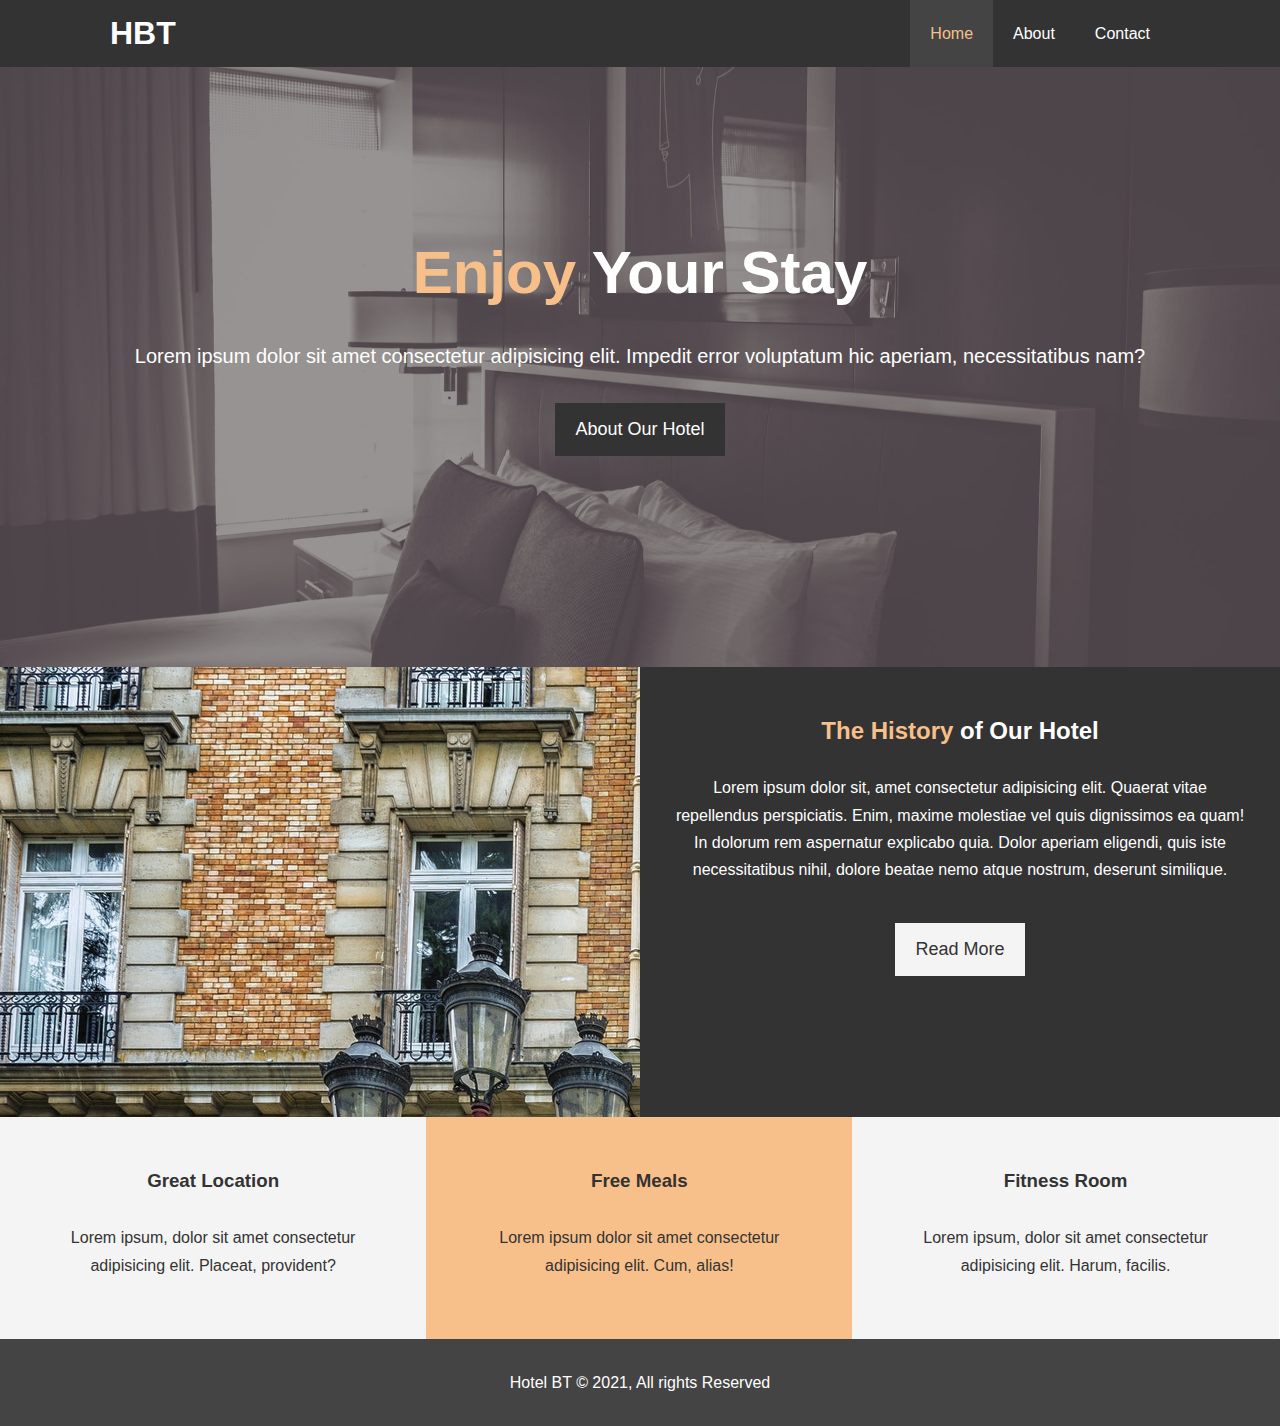
<file: index.html>
<!DOCTYPE html>
<html lang="en">
<head>
  <meta charset="UTF-8">
  <meta http-equiv="X-UA-Compatible" content="IE=edge">
  <meta name="viewport" content="width=device-width, initial-scale=1.0">
  <meta name="description" content="welcome to our Hotel.">
  <meta name="keywords" content="hotel, rooms, indian hotel">
  <link rel="stylesheet" href="https://use.fontawesome.com/releases/v5.6.1/css/all.css" integrity="sha384-gfdkjb5BdAXd+lj+gudLWI+BXq4IuLW5IT+brZEZsLFm++aCMlF1V92rMkPaX4PP" crossorigin="anonymous">
  <link rel="stylesheet" href="css/style.css">
  <link rel="stylesheet" media="screen and (max-width:768px)" href="css/mobile.css">
  <title>Hotel BT | Welcome</title>
</head>
<body>
  <header>
    <nav id="navbar">
      <div class="container">
        <h1 class="logo"><a href="index.html">HBT</a></h1>
      <ul>
        <li><a class="current" href="index.html">Home</a></li>
        <li><a href="about.html">About</a></li>
        <li><a href="contact.html">Contact</a></li>
      </ul>
      </div>
    </nav>

    <div id="showcase">
      <div class="container">
        <div class="showcase-content">
          <h1><span class="text-primary">Enjoy</span> Your Stay</h1>
          <p class="lead">Lorem ipsum dolor sit amet consectetur adipisicing elit. Impedit error voluptatum hic aperiam, necessitatibus nam?</p>
          <a class="btn" href="about.html">About Our Hotel</a>
        </div>
      </div>
    </div>
  </header>

  <section id="home-info" class="bg-dark">
    <div class="info-img"></div>
    <div class="info-content">
      <h2><span class="text-primary">The History</span> of Our Hotel</h2>
      <p>Lorem ipsum dolor sit, amet consectetur adipisicing elit. Quaerat vitae repellendus perspiciatis. Enim, maxime molestiae vel quis dignissimos ea quam! In dolorum rem aspernatur explicabo quia. Dolor aperiam eligendi, quis iste necessitatibus nihil, dolore beatae nemo atque nostrum, deserunt similique.</p>
      <a href="about.html" class="btn btn-light">Read More</a>
    </div>
  </section>

  <section id="features">
    <div class="box bg-light">
      <i class="fas fa-hotel fa-3x"></i>
      <h3>Great Location</h3>
      <p>Lorem ipsum, dolor sit amet consectetur adipisicing elit. Placeat, provident?</p>
    </div>
    <div class="box bg-primary">
      <i class="fas fa-utensils fa-3x"></i>
      <h3>Free Meals</h3>
      <p>Lorem ipsum dolor sit amet consectetur adipisicing elit. Cum, alias!</p>
    </div>
    <div class="box bg-light">
      <i class="fas fa-dumbbell fa-3x"></i>
      <h3>Fitness Room</h3>
      <p>Lorem ipsum, dolor sit amet consectetur adipisicing elit. Harum, facilis.</p>
    </div>
  </section>

  <div class="clr"></div>
  
  <footer id="main-footer">
    <p>Hotel BT &copy; 2021, All rights Reserved</p>    
  </footer>
</body>
</html>
</file>
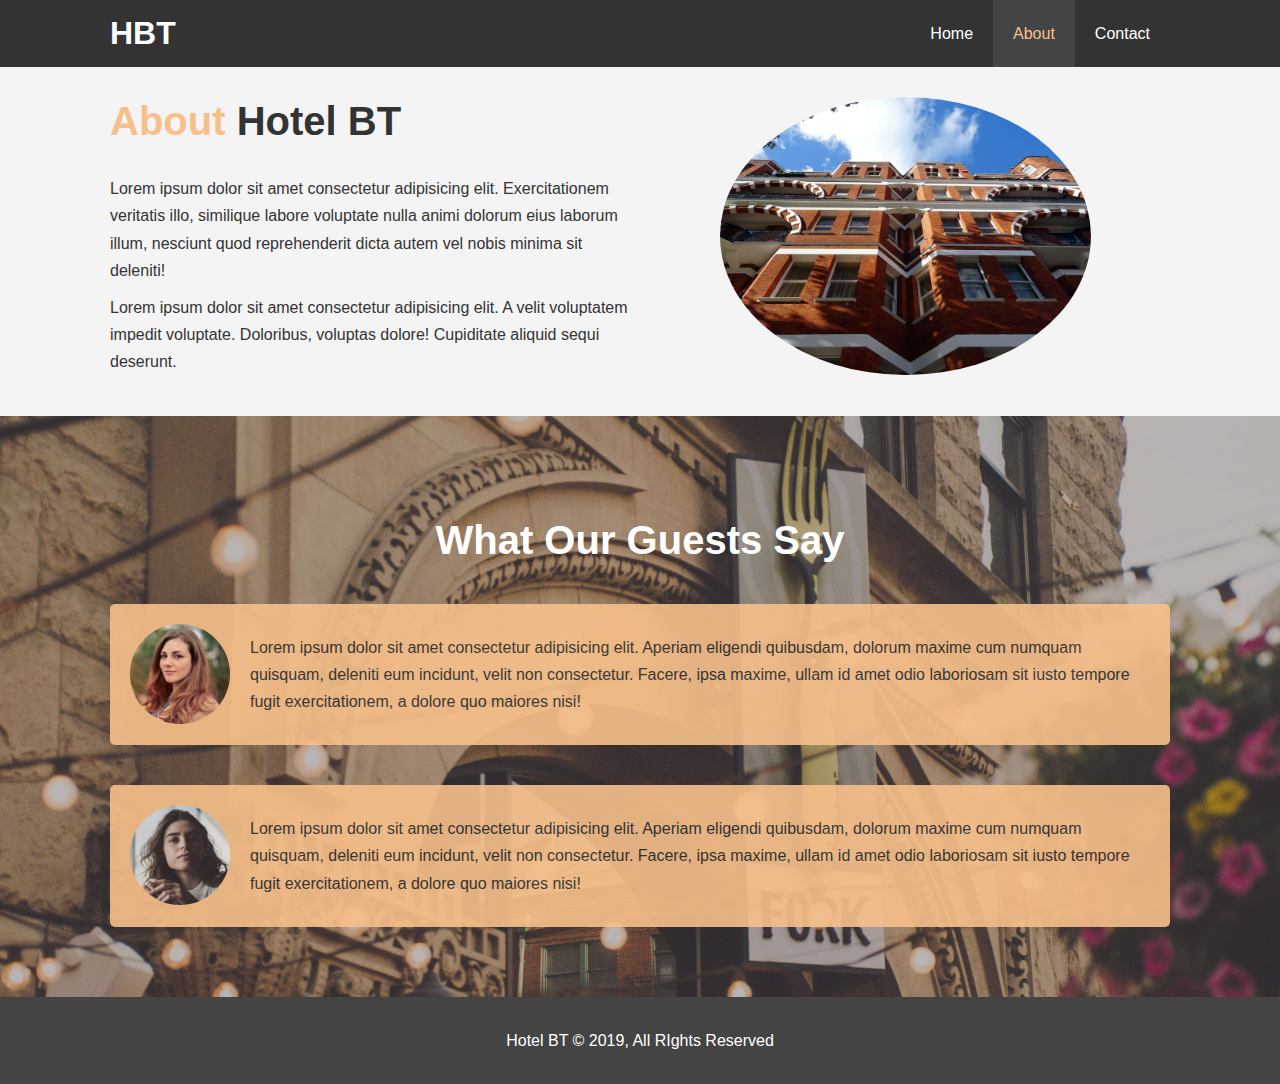
<file: about.html>
<!DOCTYPE html>
<html lang="en">
<head>
  <meta charset="UTF-8">
  <meta name="viewport" content="width=device-width, initial-scale=1.0">
  <meta http-equiv="X-UA-Compatible" content="ie=edge">
  <meta name="description" content="Welcome to the most extraordinary hotel in Boston Massachusetts">
  <meta name="keywords" content="hotel,boston hotel,new england hotel">
  <link rel="stylesheet" href="css/style.css">
  <link rel="stylesheet" media="screen and (max-width:768px)" href="css/mobile.css">
  <title>Hotel BT | About</title>
</head>
<body>
  <header>
    <nav id="navbar">
      <div class="container">
        <h1 class="logo"><a href="index.html">HBT</a></h1>
        <ul>
          <li><a href="index.html">Home</a></li>
          <li><a class="current" href="about.html">About</a></li>
          <li><a href="contact.html">Contact</a></li>
        </ul>
      </div>
    </nav>
  </header>

  <section id="about-info" class="bg-light py-3">
    <div class="container">
      <div class="info-left">
        <h1 class="l-heading"><span class="text-primary">About</span> Hotel BT</h1>
        <p>Lorem ipsum dolor sit amet consectetur adipisicing elit. Exercitationem veritatis illo, similique labore voluptate nulla animi dolorum eius laborum illum, nesciunt quod reprehenderit dicta autem vel nobis minima sit deleniti!</p>
        <p>Lorem ipsum dolor sit amet consectetur adipisicing elit. A velit voluptatem impedit voluptate. Doloribus, voluptas dolore! Cupiditate aliquid sequi deserunt.</p>
      </div>
      <div class="info-right">
        <img src="./img/photo-2.jpg" alt="hotel">
      </div>
    </div>
  </section>

  <div class="clr"></div>

  <section id="testimonials" class="py-3">
    <div class="container">
      <h2 class="l-heading">What Our Guests Say</h2>
      <div class="testimonial bg-primary">
        <img src="./img/person-1.jpg" alt="Samantha">
        <p>Lorem ipsum dolor sit amet consectetur adipisicing elit. Aperiam eligendi quibusdam, dolorum maxime cum numquam quisquam, deleniti eum incidunt, velit non consectetur. Facere, ipsa maxime, ullam id amet odio laboriosam sit iusto tempore fugit exercitationem, a dolore quo maiores nisi!</p>
      </div>

      <div class="testimonial bg-primary">
          <img src="./img/person-2.jpg" alt="Jen">
          <p>Lorem ipsum dolor sit amet consectetur adipisicing elit. Aperiam eligendi quibusdam, dolorum maxime cum numquam quisquam, deleniti eum incidunt, velit non consectetur. Facere, ipsa maxime, ullam id amet odio laboriosam sit iusto tempore fugit exercitationem, a dolore quo maiores nisi!</p>
        </div>
    </div>
  </section>

  <footer id="main-footer">
    <p>Hotel BT &copy; 2019, All RIghts Reserved</p>
  </footer>
</body>
</html>
</file>
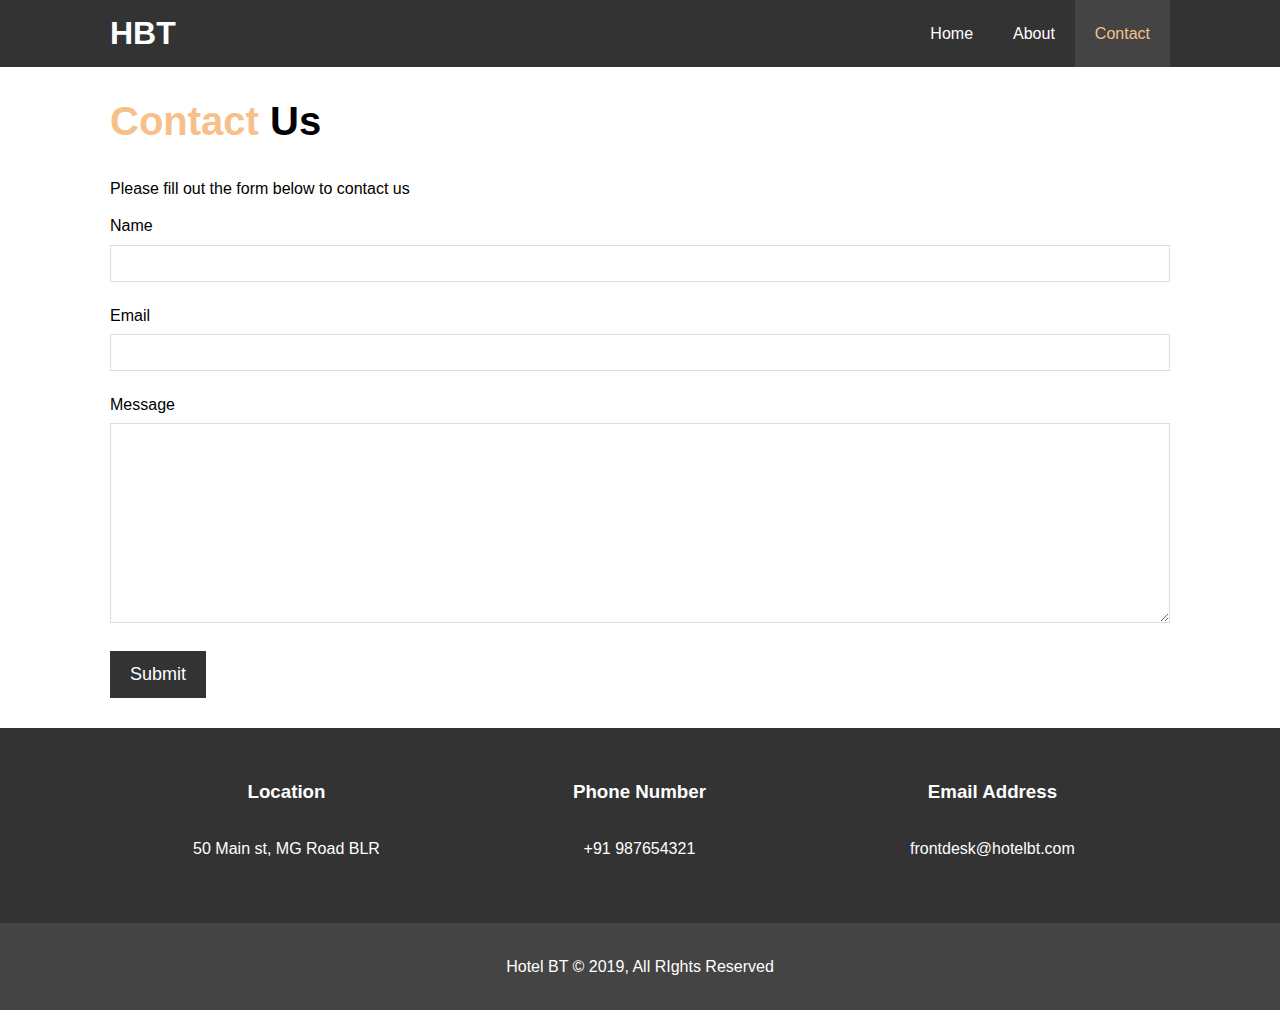
<file: contact.html>
<!DOCTYPE html>
<html lang="en">
<head>
  <meta charset="UTF-8">
  <meta name="viewport" content="width=device-width, initial-scale=1.0">
  <meta http-equiv="X-UA-Compatible" content="ie=edge">
  <meta name="description" content="Welcome to the most extraordinary hotel in Boston Massachusetts">
  <meta name="keywords" content="hotel,boston hotel,new england hotel">
  <link rel="stylesheet" href="https://use.fontawesome.com/releases/v5.6.1/css/all.css" integrity="sha384-gfdkjb5BdAXd+lj+gudLWI+BXq4IuLW5IT+brZEZsLFm++aCMlF1V92rMkPaX4PP" crossorigin="anonymous">
  <link rel="stylesheet" href="css/style.css">
  <link rel="stylesheet" media="screen and (max-width:768px)" href="css/mobile.css">
  <title>Hotel BT | Contact</title>
</head>
<body>
  <header>
    <nav id="navbar">
      <div class="container">
        <h1 class="logo"><a href="index.html">HBT</a></h1>
        <ul>
          <li><a href="index.html">Home</a></li>
          <li><a href="about.html">About</a></li>
          <li><a class="current" href="contact.html">Contact</a></li>
        </ul>
      </div>
    </nav>
  </header>

    <section id="contact-form" class="py-3">
      <div class="container">
        <h1 class="l-heading"><span class="text-primary">Contact</span> Us</h1>
        <p>Please fill out the form below to contact us</p>
        <form name="contact" method="POST" data-netlify="true">
          <div class="form-group">
            <label for="name">Name</label>
            <input type="text" name="name" id="name">
          </div>
          <div class="form-group">
            <label for="email">Email</label>
            <input type="email" name="email" id="email">
          </div>
          <div class="form-group">
            <label for="message">Message</label>
            <textarea type="text" name="message" id="message"></textarea>
          </div>
          <button type="submit" class="btn">Submit</button>
        </form>
      </div>
    </section>

    <section id="contact-info" class="bg-dark">
      <div class="container">
        <div class="box">
          <i class="fas fa-hotel fa-3x"></i>
          <h3>Location</h3>
          <p>50 Main st, MG Road BLR</p>
        </div>
        <div class="box">
          <i class="fas fa-phone fa-3x"></i>
          <h3>Phone Number</h3>
          <p>+91 987654321</p>
        </div>
        <div class="box">
          <i class="fas fa-envelope fa-3x"></i>
          <h3>Email Address</h3>
          <p>frontdesk@hotelbt.com</p>
        </div>
      </div>
    </section>

  <footer id="main-footer">
    <p>Hotel BT &copy; 2019, All RIghts Reserved</p>
  </footer>
</body>
</html>
</file>
<file: css/mobile.css>
#navbar .logo {
  float: none;
  text-align: center;
}

#navbar ul, #navbar ul li {
  float: none;
}

#navbar ul li a {
  padding: 5px;
  border-bottom: #444 dotted 1px;
}

/* Showcase */
#showcase {
  height: 100%;
}

#showcase .showcase-content {
  padding-top: 70px;
  padding-bottom: 30px;
}

/* Home Info */
#home-info {
  height: 550px;
}

#home-info .info-img {
  display: none;
}

#home-info .info-content {
  float: none;
  width: 100%;
}

/* Boxes */
.box {
  float: nonw;
  width: 100%;
}

/* about */
#about-info .info-right, #about-info .info-left {
  float: none;
  width: 100%;
}

#about-info .info-right {
  margin-top: 30px;
}

.l-heading {
  text-align: center;
}

/* Contact */
#contact-info .box {
  border-bottom: #444 dotted 1px;
}
</file>
<file: css/style.css>
/* Reset */
* {
  margin: 0;
  padding:0;
  box-sizing: border-box;
}

/* Main Styling */
html,body {
  font-family: 'Segoe UI', Tahoma, Geneva, Verdana, sans-serif;
  line-height: 1.7em;
}

a {
  color: #333;
  text-decoration: none;
}

h1, h2, h3 {
  padding-bottom: 20px;
}

p {
  margin: 10px 0;
}

/* Utility Classes */
.container {
  margin: auto;
  max-width: 1100px;
  overflow: auto;
  padding: 0 20px;
}

.text-primary {
  color: #f7c08a;
}

.lead {
  font-size: 20px;
}

.btn {
  display: inline-block;
  font-size: 18px;
  color: #fff;
  background: #333;
  padding: 13px 20px;
  border: none;
  cursor: pointer;
}

.btn:hover {
  background: #f7c08a;
  color: #333;
}

.btn-light {
  background: #f4f4f4;
  color: #333;
}

.bg-dark {
  background: #333;
  color: #fff;
}

.bg-light {
  background: #f4f4f4;
  color: #333;
}

.bg-primary {
  background: #f7c08a;
  color: #333;
}

.clr {
  clear: both;
}

.l-heading {
  font-size: 40px;
  line-height: 1.2;
}

/* Padding */
.py-1 { padding: 10px 0; }
.py-2 { padding: 20px 0; }
.py-3 { padding: 30px 0; }

/* Navbar */
#navbar {
  background: #333;
  color: #fff;
  overflow: auto;
}

#navbar a {
  color: #fff;
}

#navbar .logo {
  float: left;
  padding-top: 20px;
}

#navbar ul {
  list-style: none;
  float: right;
}

#navbar ul li {
  float: left;
}

#navbar ul li a {
  display: block;
  padding: 20px;
  text-align: center;
}

#navbar ul li a:hover, 
#navbar ul li a.current {
  background: #444;
  color: #f7c08a;
}

/* Showcase */
#showcase {
  background: url('../img/showcase.jpg') no-repeat center center/cover;
  height: 600px;
}

#showcase .showcase-content {
  color: #fff;
  text-align: center;
  padding-top: 170px;
}

#showcase .showcase-content h1 {
  font-size: 60px;
  line-height: 1.2em;
}

#showcase .showcase-content p {
  padding-bottom: 20px;
  line-height: 1.7em;
}

/* Home Info */
#home-info {
  height: 450px;
}

#home-info .info-img {
  float: left;
  width: 50%;
  background: url('../img/photo-1.jpg') no-repeat;
  min-height: 100%;
}

#home-info .info-content {
  float: right;
  width: 50%;
  height: 100%;
  text-align: center;
  padding: 50px 30px;
  overflow: hidden;
}

#home-info .info-content p {
  padding-bottom: 30px;
}

/* Features */
.box {
  float: left;
  width: 33.3%;
  padding: 50px;
  text-align:center;
}

.box i {
  margin-bottom: 10px;
}

/* About Info */
#about-info .info-right {
  float: right;
  width: 50%;
  min-height: 100%;
}

#about-info .info-right img {
  display: block;
  margin: auto;
  width: 70%;
  border-radius: 50%;
}

#about-info .info-left {
  float: left;
  width: 50%;
  min-height: 100%;
}

/* Testimonials */
#testimonials {
  height: 100%;
  background: url('../img/test-bg.jpg') no-repeat center center/cover;
  padding-top: 100px;
}

#testimonials h2 {
  color: #fff;
  text-align: center;
  padding-bottom: 40px;
}

#testimonials .testimonial {
  padding: 20px;
  margin-bottom: 40px;
  border-radius: 5px;
  opacity: 0.9;
}

#testimonials .testimonial img {
  width: 100px;
  float: left;
  margin-right: 20px;
  border-radius: 50%;
}

/* Contact Form */
#contact-form .form-group {
  margin-bottom: 20px;
}

#contact-form label {
  display: block;
  margin-bottom: 5px;
}

#contact-form input, 
#contact-form textarea {
  width: 100%;
  padding: 10px;
  border: 1px #ddd solid;
}

#contact-form textarea {
  height: 200px;
}

#contact-form input:focus, 
#contact-form textarea:focus {
  outline: none;
  border-color: #f7c08a;
}

/* Footer */
#main-footer {
  text-align: center;
  background: #444;
  color: #fff;
  padding: 20px;
}
</file>
